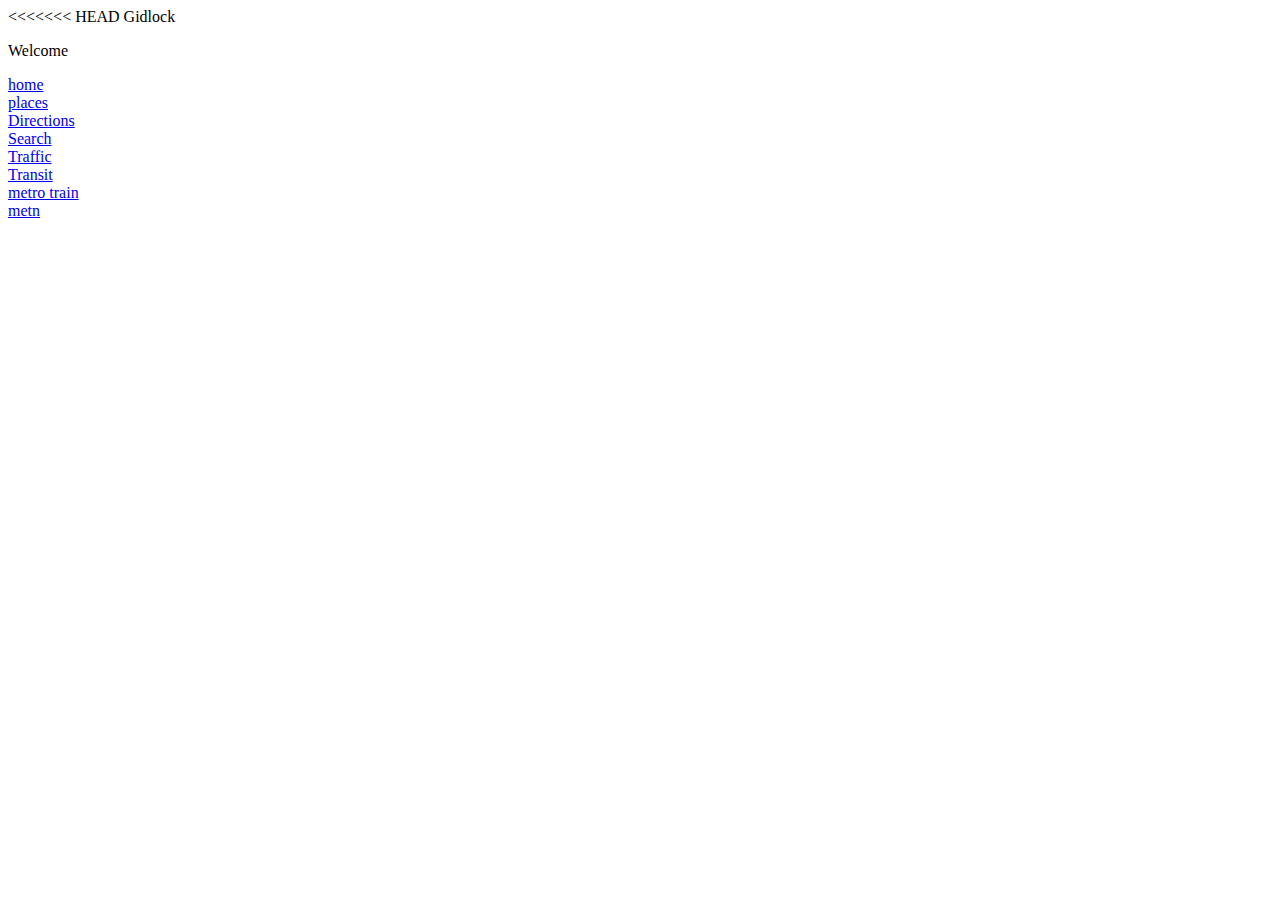
<file: index.html>
<html>
<<<<<<< HEAD

<head>Gidlock</head>
<body>

<p> Welcome</p>
<a href="index.html">home </a> 
<br>
<a href="places.html">places </a>
<br>
<a href="comDirection.html">Directions </a>
<br>
<a href="search.html">Search </a>
<br>
<a href="traffic.html">Traffic </a>
<br>
<a href="transit.html">Transit </a>
<br>
 <a href="index2.html">metro train </a>
<br>
  <a href="index4.html">metn </a>
<br>
</file>
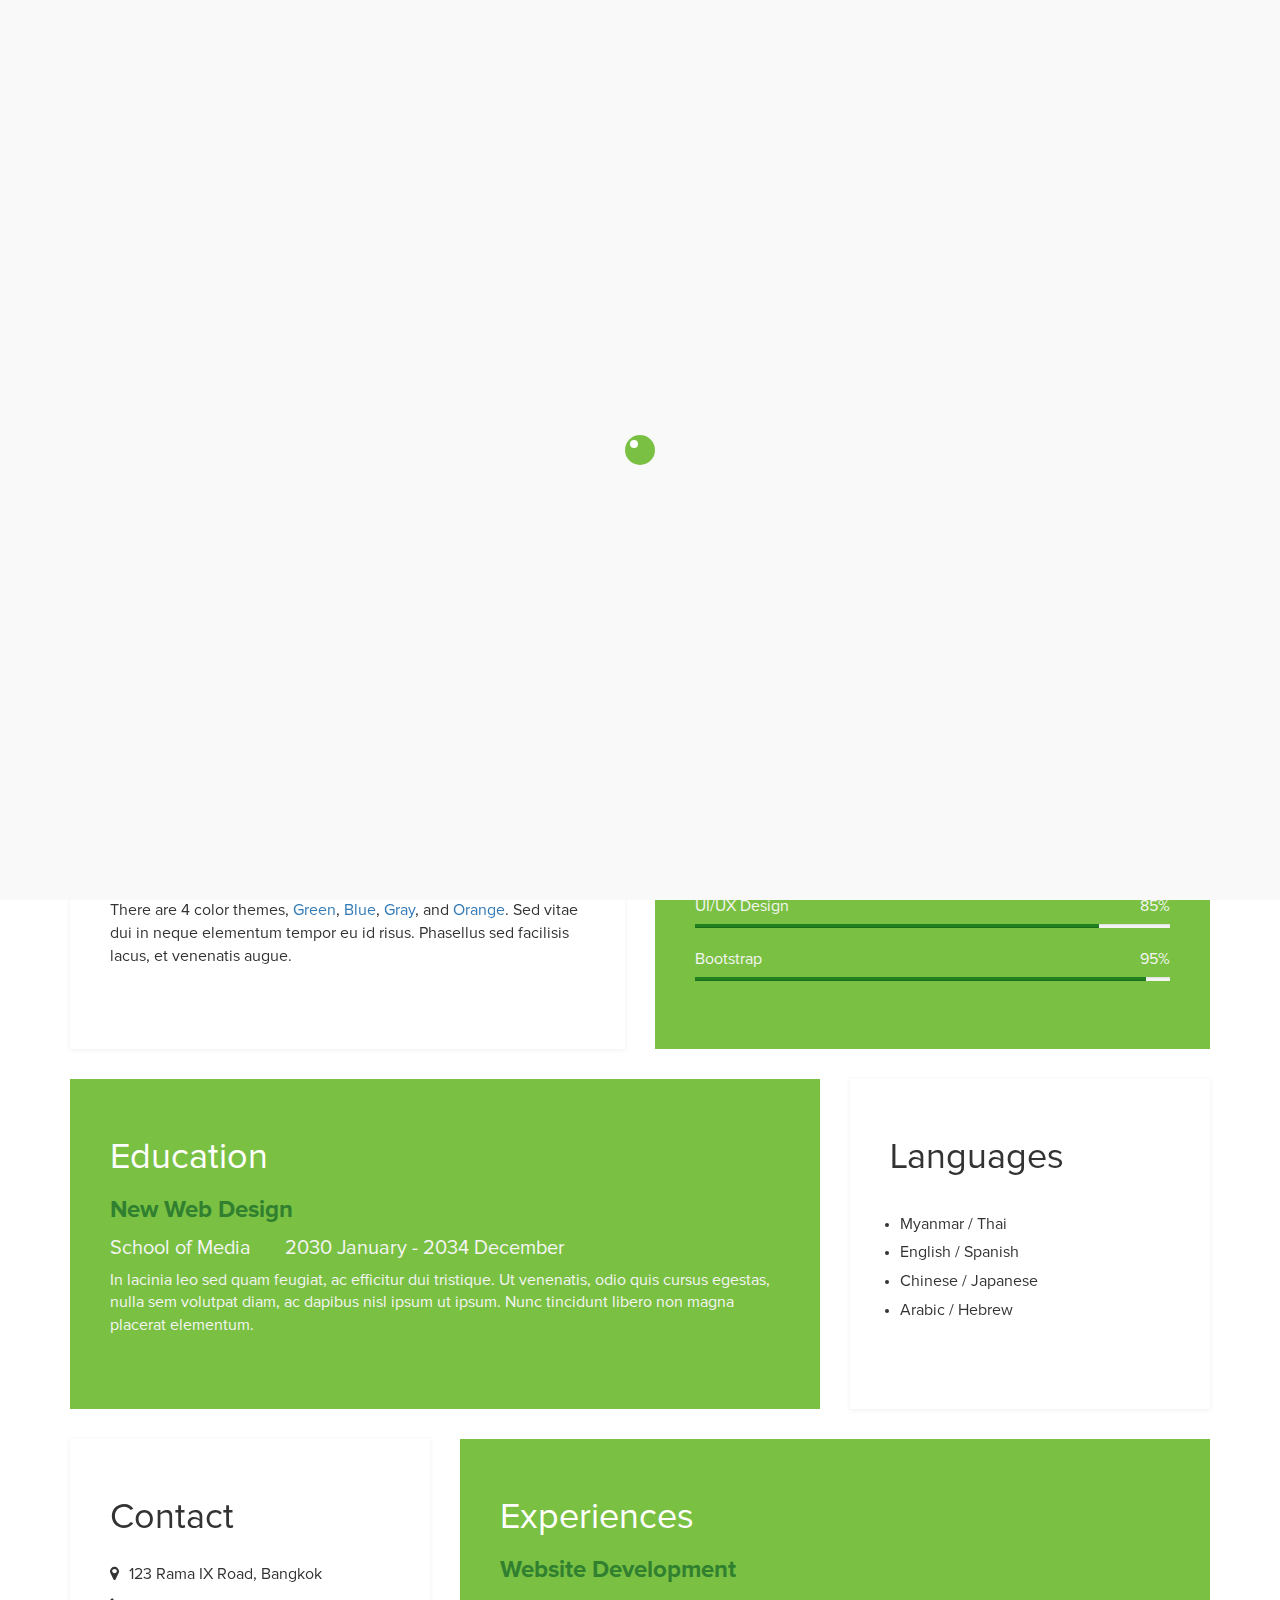
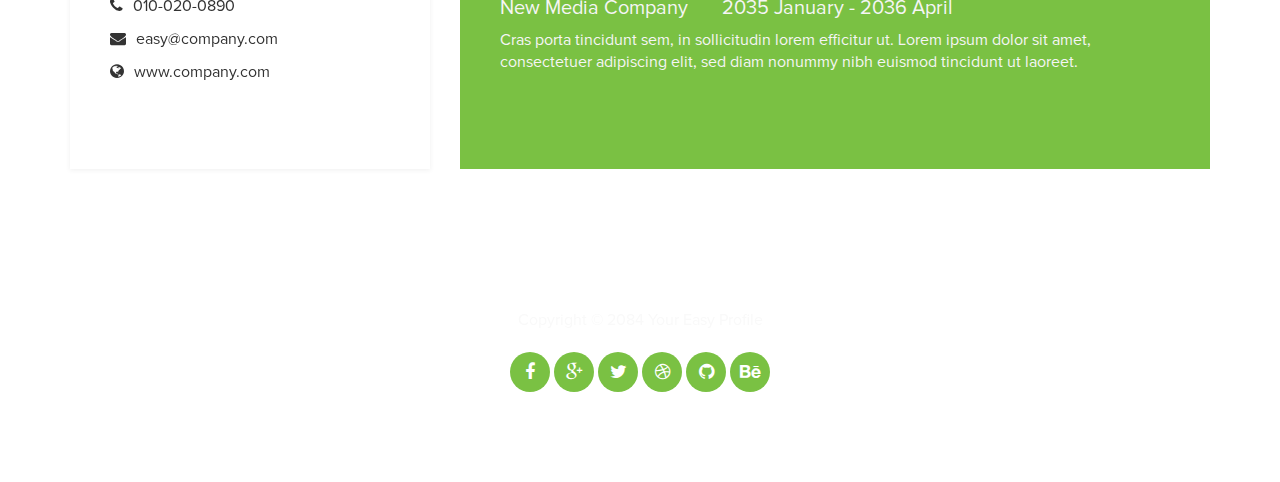
<file: index-green.html>
<!DOCTYPE html>
<html lang="en">
<head>
	<meta charset="utf-8">
	<title>Easy Profile Green - templatemo</title>
	<meta http-equiv="X-UA-Compatible" content="IE=Edge">
	<meta name="viewport" content="width=device-width, initial-scale=1">
	<meta name="keywords" content="">
	<meta name="description" content="">
<!-- 
Easy Profile Template
http://www.templatemo.com/tm-467-easy-profile
-->
	<!-- stylesheet css -->
	<link rel="stylesheet" href="css/bootstrap.min.css">
	<link rel="stylesheet" href="css/font-awesome.min.css">
	<link rel="stylesheet" href="css/templatemo-green.css">
</head>
<body data-spy="scroll" data-target=".navbar-collapse">

<!-- preloader section -->
<div class="preloader">
	<div class="sk-spinner sk-spinner-wordpress">
       <span class="sk-inner-circle"></span>
     </div>
</div>

<!-- header section -->
<header>
	<div class="container">
		<div class="row">
			<div class="col-md-12 col-sm-12">
				<img src="images/tm-easy-profile.jpg" class="img-responsive img-circle tm-border" alt="templatemo easy profile">
				<hr>
				<h1 class="tm-title bold shadow">Hi, I am Julia</h1>
				<h1 class="white bold shadow">Creative Director</h1>
			</div>
		</div>
	</div>
</header>

<!-- about and skills section -->
<section class="container">
	<div class="row">
		<div class="col-md-6 col-sm-12">
			<div class="about">
				<h3 class="accent">Easy Profile</h3>
				<h2>Bootstrap v3.3.5</h2>
				<p>This easy HTML profile is brought to you by templatemo website. There are 4 color themes, <a href="index-green.html">Green</a>, <a href="index.html">Blue</a>, <a href="index-gray.html">Gray</a>, and <a href="index-orange.html">Orange</a>. Sed vitae dui in neque elementum tempor eu id risus. Phasellus sed facilisis lacus, et venenatis augue.</p>
			</div>
		</div>
		<div class="col-md-6 col-sm-12">
			<div class="skills">
				<h2 class="white">Skills</h2>
				<strong>PHP MySQL</strong>
				<span class="pull-right">70%</span>
					<div class="progress">
						<div class="progress-bar progress-bar-primary" role="progressbar" 
                        aria-valuenow="70" aria-valuemin="0" aria-valuemax="100" style="width: 70%;"></div>
					</div>
				<strong>UI/UX Design</strong>
				<span class="pull-right">85%</span>
					<div class="progress">
						<div class="progress-bar progress-bar-primary" role="progressbar" 
                        aria-valuenow="85" aria-valuemin="0" aria-valuemax="100" style="width: 85%;"></div>
					</div>
				<strong>Bootstrap</strong>
				<span class="pull-right">95%</span>
					<div class="progress">
						<div class="progress-bar progress-bar-primary" role="progressbar" 
                        aria-valuenow="95" aria-valuemin="0" aria-valuemax="100" style="width: 95%;"></div>
					</div>
			</div>
		</div>
	</div>
</section>

<!-- education and languages -->
<section class="container">
	<div class="row">
		<div class="col-md-8 col-sm-12">
			<div class="education">
				<h2 class="white">Education</h2>
					<div class="education-content">
						<h4 class="education-title accent">New Web Design</h4>
							<div class="education-school">
								<h5>School of Media</h5><span></span>
								<h5>2030 January - 2034 December</h5>
							</div>
						<p class="education-description">In lacinia leo sed quam feugiat, ac efficitur dui tristique. Ut venenatis, odio quis cursus egestas, nulla sem volutpat diam, ac dapibus nisl ipsum ut ipsum. Nunc tincidunt libero non magna placerat elementum.</p>
					</div>
			</div>
		</div>
		<div class="col-md-4 col-sm-12">
			<div class="languages">
				<h2>Languages</h2>
					<ul>
						<li>Myanmar / Thai</li>
						<li>English / Spanish</li>
						<li>Chinese / Japanese</li>
						<li>Arabic / Hebrew</li>
					</ul>
			</div>
		</div>
	</div>
</section>

<!-- contact and experience -->
<section class="container">
	<div class="row">
		<div class="col-md-4 col-sm-12">
			<div class="contact">
				<h2>Contact</h2>
					<p><i class="fa fa-map-marker"></i> 123 Rama IX Road, Bangkok</p>
					<p><i class="fa fa-phone"></i> 010-020-0890</p>
					<p><i class="fa fa-envelope"></i> easy@company.com</p>
					<p><i class="fa fa-globe"></i> www.company.com</p>
			</div>
		</div>
		<div class="col-md-8 col-sm-12">
			<div class="experience">
				<h2 class="white">Experiences</h2>
					<div class="experience-content">
						<h4 class="experience-title accent">Website Development</h4>
						<h5>New Media Company</h5><span></span>
						<h5>2035 January - 2036 April</h5>
						<p class="education-description">Cras porta tincidunt sem, in sollicitudin lorem efficitur ut. Lorem ipsum dolor sit amet, consectetuer adipiscing elit, sed diam nonummy nibh euismod tincidunt ut laoreet.</p>
					</div>
			</div>
		</div>
	</div>
</section>

<!-- footer section -->
<footer>
	<div class="container">
		<div class="row">
			<div class="col-md-12 col-sm-12">
				<p>Copyright &copy; 2084 Your Easy Profile</p>
				<ul class="social-icons">
					<li><a href="#" class="fa fa-facebook"></a></li>
                    <li><a href="#" class="fa fa-google-plus"></a></li>
					<li><a href="#" class="fa fa-twitter"></a></li>
					<li><a href="#" class="fa fa-dribbble"></a></li>
					<li><a href="#" class="fa fa-github"></a></li>
					<li><a href="#" class="fa fa-behance"></a></li>
				</ul>
			</div>
		</div>
	</div>
</footer>

<!-- javascript js -->	
<script src="js/jquery.js"></script>
<script src="js/bootstrap.min.js"></script>	
<script src="js/jquery.backstretch.min.js"></script>
<script src="js/custom.js"></script>

</body>
</html>
</file>
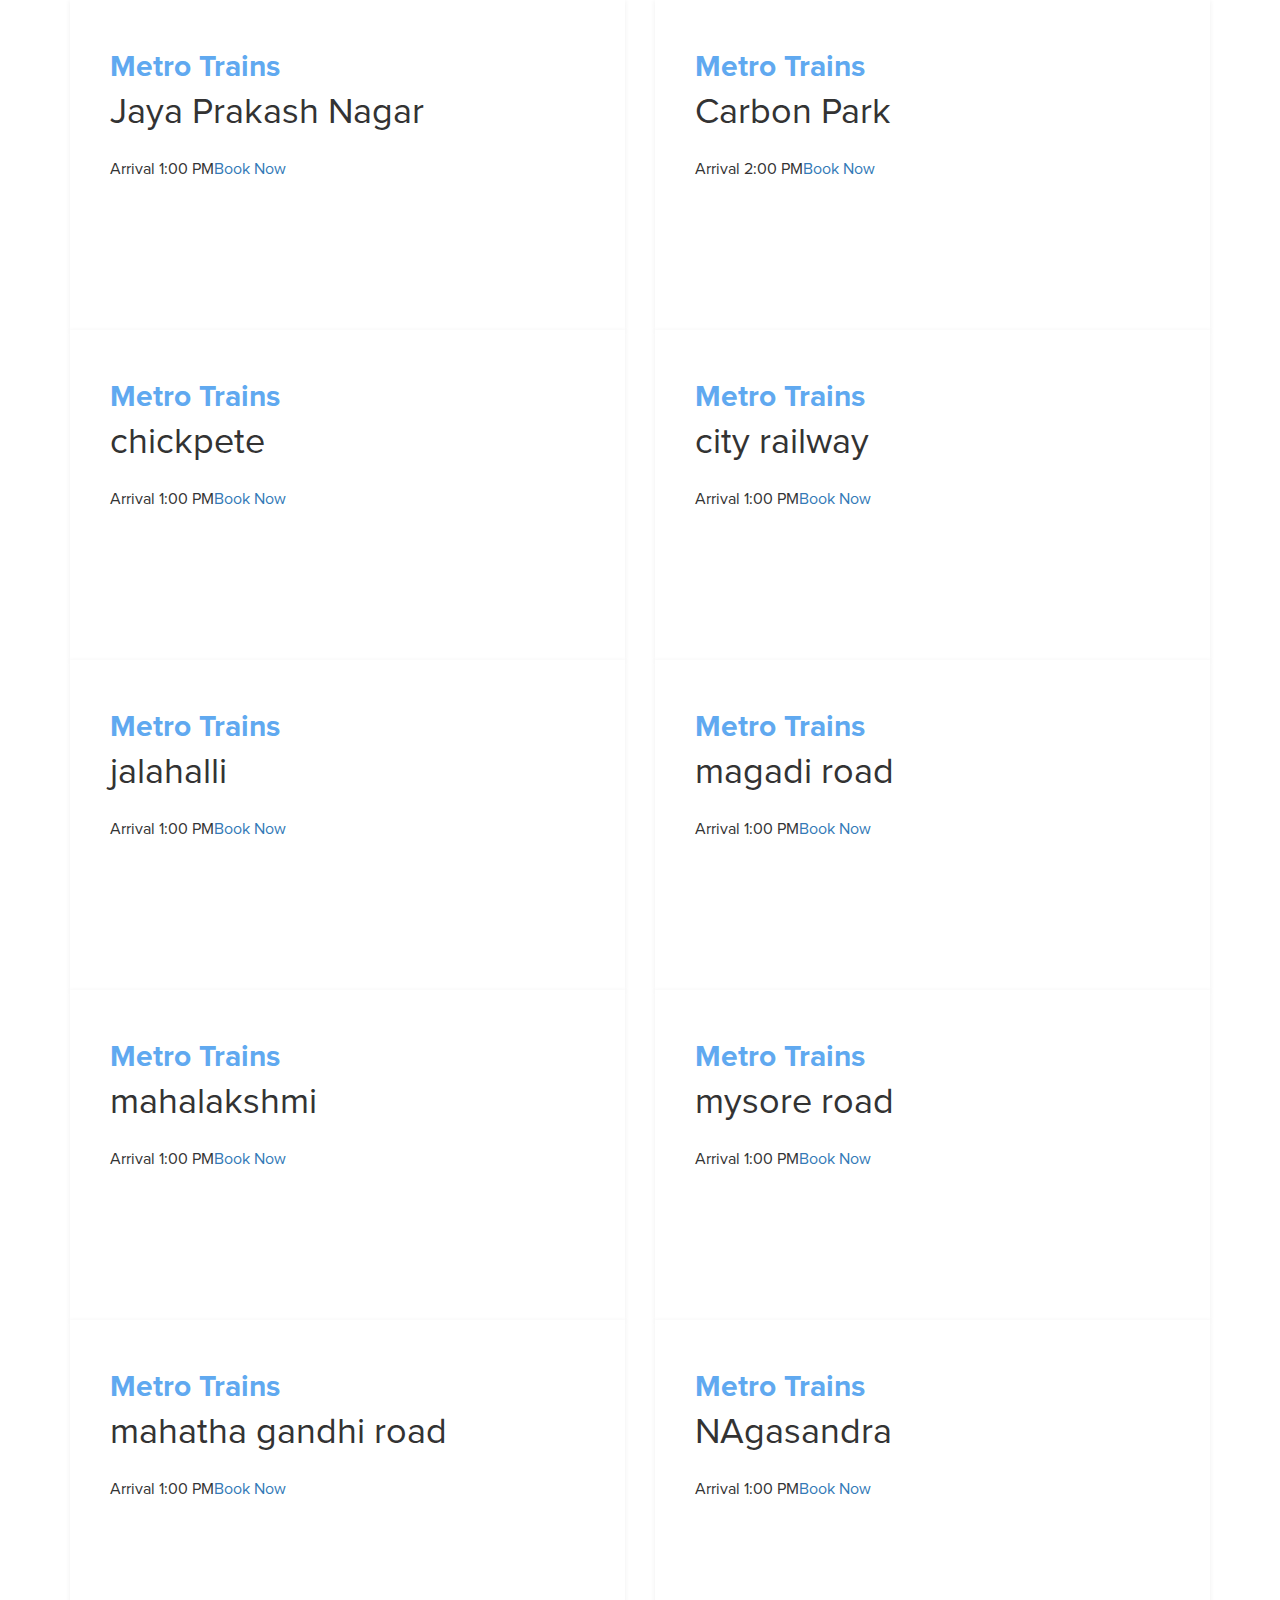
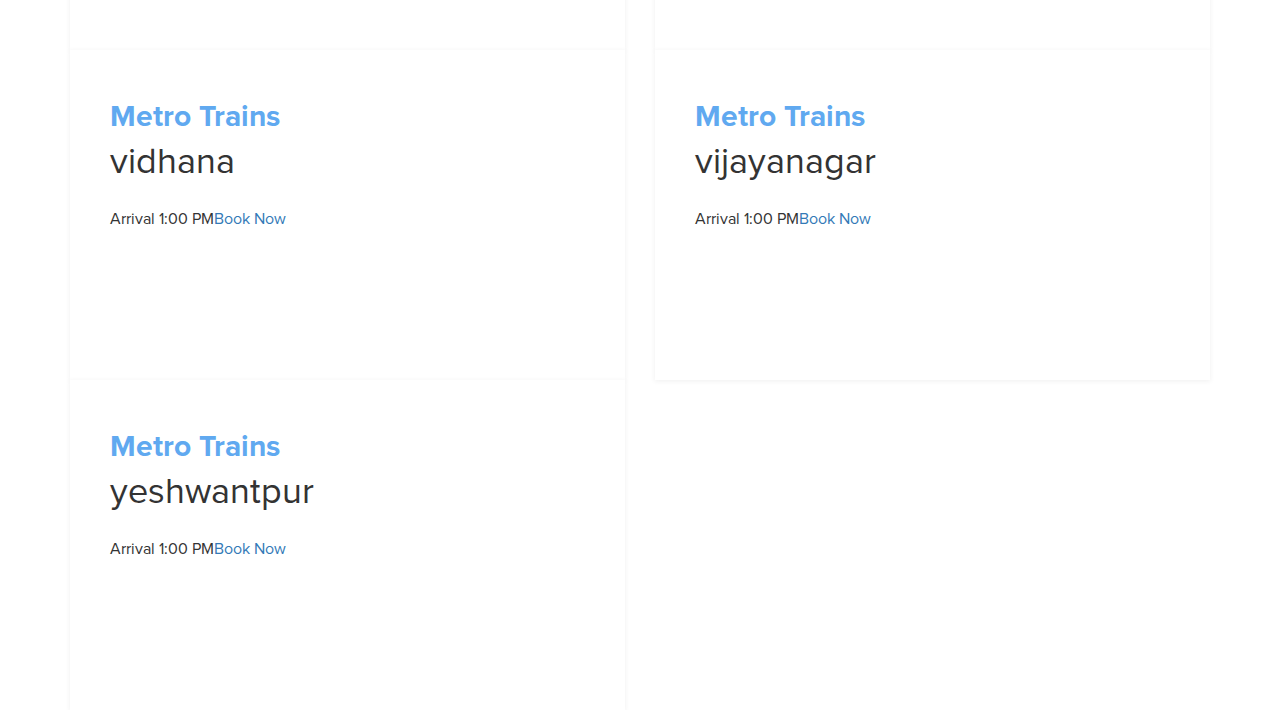
<file: index2.html>
<!DOCTYPE html>
<html lang="en">
<head>
	<meta charset="utf-8">
	<title>Easy Profile Blue - templatemo</title>
	<meta http-equiv="X-UA-Compatible" content="IE=Edge">
	<meta name="viewport" content="width=device-width, initial-scale=1">
	<meta name="keywords" content="">
	<meta name="description" content="">
<!-- 
<!-- stylesheet css -->
	<link rel="stylesheet" href="css/bootstrap.min.css">
	<link rel="stylesheet" href="css/font-awesome.min.css">
	<link rel="stylesheet" href="css/templatemo-blue.css">
</head>
<body data-spy="scroll" data-target=".navbar-collapse">


<!-- about and skills section -->
<section class="container">
	<div class="row">
		<div class="col-md-6 col-sm-12">
			<div class="about">
				<h3 class="accent">Metro Trains </h3>
				<h2>Jaya Prakash Nagar</h2>
				<p>Arrival 1:00 PM<a href="index1.html">Book Now</a>
			</div>
		</div>
        
        <section class="container">
	<div class="row">
		<div class="col-md-6 col-sm-12">
			<div class="about">
				<h3 class="accent">Metro Trains </h3>
				<h2>Carbon Park</h2>
				<p>Arrival 2:00 PM<a href="index1.html">Book Now</a>
			</div>
		</div>
        
        
        <section class="container">
	<div class="row">
		<div class="col-md-6 col-sm-12">
			<div class="about">
				<h3 class="accent">Metro Trains </h3>
				<h2>chickpete</h2>
				<p>Arrival 1:00 PM<a href="index1.html">Book Now</a>
			</div>
		</div>
        <section class="container">
	<div class="row">
		<div class="col-md-6 col-sm-12">
			<div class="about">
				<h3 class="accent">Metro Trains </h3>
				<h2>city railway</h2>
				<p>Arrival 1:00 PM<a href="index1.html">Book Now</a>
			</div>
		</div>
        
        <section class="container">
	<div class="row">
		<div class="col-md-6 col-sm-12">
			<div class="about">
				<h3 class="accent">Metro Trains </h3>
				<h2>jalahalli</h2>
				<p>Arrival 1:00 PM<a href="index1.html">Book Now</a>
			</div>
		</div>
        <section class="container">
	<div class="row">
		<div class="col-md-6 col-sm-12">
			<div class="about">
				<h3 class="accent">Metro Trains </h3>
				<h2>magadi road</h2>
				<p>Arrival 1:00 PM<a href="index1.html">Book Now</a>
			</div>
		</div>
        
        <section class="container">
	<div class="row">
		<div class="col-md-6 col-sm-12">
			<div class="about">
				<h3 class="accent">Metro Trains </h3>
				<h2>mahalakshmi</h2>
				<p>Arrival 1:00 PM<a href="index1.html">Book Now</a>
			</div>
		</div>
        
        <section class="container">
	<div class="row">
		<div class="col-md-6 col-sm-12">
			<div class="about">
				<h3 class="accent">Metro Trains </h3>
				<h2>mysore road</h2>
				<p>Arrival 1:00 PM<a href="index1.html">Book Now</a>
			</div>
		</div>
        
        <section class="container">
	<div class="row">
		<div class="col-md-6 col-sm-12">
			<div class="about">
				<h3 class="accent">Metro Trains </h3>
				<h2>mahatha gandhi road</h2>
				<p>Arrival 1:00 PM<a href="index1.html">Book Now</a>
			</div>
		</div>
        
        <section class="container">
	<div class="row">
		<div class="col-md-6 col-sm-12">
			<div class="about">
				<h3 class="accent">Metro Trains </h3>
				<h2>NAgasandra</h2>
				<p>Arrival 1:00 PM<a href="index1.html">Book Now</a>
			</div>
		</div>
        <section class="container">
	<div class="row">
		<div class="col-md-6 col-sm-12">
			<div class="about">
				<h3 class="accent">Metro Trains </h3>
				<h2>vidhana</h2>
				<p>Arrival 1:00 PM<a href="index1.html">Book Now</a>
			</div>
		</div>
        
        <section class="container">
	<div class="row">
		<div class="col-md-6 col-sm-12">
			<div class="about">
				<h3 class="accent">Metro Trains </h3>
				<h2>vijayanagar</h2>
				<p>Arrival 1:00 PM<a href="index1.html">Book Now</a>
			</div>
		</div>
        <section class="container">
	<div class="row">
		<div class="col-md-6 col-sm-12">
			<div class="about">
				<h3 class="accent">Metro Trains </h3>
				<h2>yeshwantpur</h2>
				<p>Arrival 1:00 PM<a href="index1.html">Book Now</a>
			</div>
		</div>
</file>
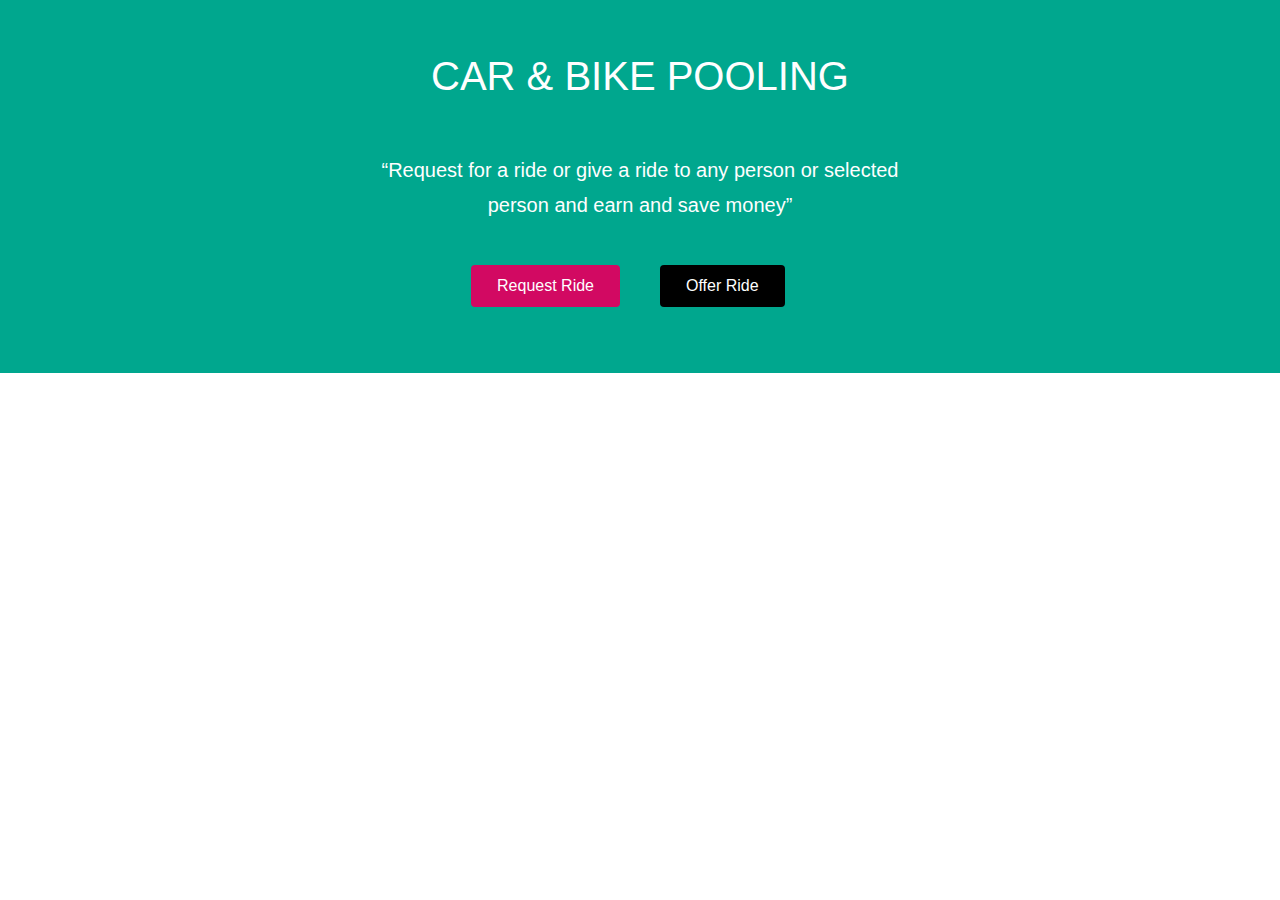
<file: index4.html>
<!DOCTYPE html>
<html>
<head>
<title>Car Pooling</title>
<!-- Custom Theme files -->
<meta name="viewport" content="width=device-width, initial-scale=1">
<meta http-equiv="Content-Type" content="text/html; charset=utf-8" />
<meta name="keywords" content="Fashionable templates, Email Templates, Newsletters, Marketing  templates, 
	Advertising templates, free Newsletter" />
<!-- //Custom Theme files -->

 <style type="text/css">
    	
	    body{
            width: 100%; 
            margin:0; 
            padding:0; 
            -webkit-font-smoothing: antialiased;
        }
        p,h1,h2,h3,h4{
	        margin-top:0;
			margin-bottom:0;
			padding-top:0;
			padding-bottom:0;
        }
        html{
            width: 100%; 
        }
        a {
			color: #000;
			text-decoration: none;
		}
		.textbutton a {
			font-family: Candara, sans-serif !important;
			color: #ffffff !important;
		}
        table{
            font-size: 15px;
            border: 0;
        }
		.iebg {
			background: #ffffff;
		}
		.menulink a { color: #414a51 !important; text-decoration:none;}
        
        /* ----------- responsivity ----------- */
        @media only screen and (max-width: 768px){
			td.logo-w3l-h {
				height: 36px;
			}
			td.w3ls-ba a {
				padding: 10px 20px 12px 20px !important;
			}
			td.w3l-4h {
				height: 60px !important;
			}
			td.w3l-p{
			}
            
        }
  @media only screen and (max-width:600px){
        
			table {
				    width: 96% !important;
			}
			table.wel {
				width: 90%!important;
			}
			table.b-text {
				width: 90%!important;
			}
			td.wthree-logo a {
				font-size: 36px !important;
			}
			td.agile-main {
				font-size: 19px !important;
			}
			td.w3ls-ba {
				width: 100%!important;
				text-align: center!important;
				padding-bottom: 48px!important;
				padding-left: 20px!important;
				padding-right: 20px!important;
			}
			td.w3ls-ba2 {
				width: 100%!important;
				text-align: center!important;
				padding-left: 0px!important;
				padding-right: 42px!important;
			}
			td.w3ls-ba a, .w3ls-ba2 a {
				padding: 11px 24px 12px 24px !important;
			}
			td.w3l-3h {
				height: 54px !important;
			}
			td.w3l-p2 {
				font-size: 17px !important;
			}
			img.intr2 {
				width: 232px !important;
			}
			table.scale-center-both1 {
				width: 254px !important;
			}
			table.scale-center-both2 {
				width: 280px !important;
			}
			td.w3layouts-1 {
				font-size: 19px !important;
			}
			td.go-agile a {
				padding: 10px 20px 11px 20px !important;
			}
			table.agile1.scale {
				width: 480px !important;
			}
			td.wls-6h {
				height: 38px !important;
			}
			table.textbutton {
				width: 140px !important;
				padding: 1px !important;
			}
			table.sale2-w3.scale {
				width: 486px !important;
			}
			table.sale3-w3.scale {
				width: 405px !important;
			}
			td.w3l-he1 {
				height: 20px !important;
			}
			td.w3l-he4 table {
				width: 9% !important;
			}
			font.sale-ha {
				font-size: 25px !important;
			}
			label.sale-ha2 {
				font-size: 34px !important;
			}
			table.pro1-w3.scale {
				text-align: center;
			}
			table.right-w3.scale {
				width: 303px !important;
			}
			table.agile-pro.scale {
				width: 207px !important;
			}
			table.w3ls-pa {
				width: 250px !important;
			}
			td.w3-gr {
				height: 70px !important;
			}
			table.fa3.scale {
				width: 205px !important;
			}
			table.fa2.scale {
				width: 142px !important;
			}
			table.fas.scale {
				width: 347px !important;
			}
			table.fa1.scale {
				width: 165px !important;
			}
			td.w3l-para {
				text-align: center;
			}
			table.pro1-w3.scale {
				width: 100% !important;
			}
			table.w3-a {
				width: 36% !important;
				margin: 0 0px 0px 165px!important;
				text-align: center !important;
			}
		}
		@media only screen and (max-width:568px){
			td.wthree-logo a {
				font-size: 33px !important;
			}
			table.scale-center-both2 {
				width: 272px !important;
			}
			table.scale-center-both1 {
				width: 233px !important;
			}
			td.agile-h {
				height: 39px !important;
			}
			table.right-w3.scale {
				width: 286px !important;
			}
			table.agile-pro.scale {
				width: 195px !important;
			}
			table.fa2.scale {
				width: 152px !important;
			}
			table.fa3.scale {
				width: 179px !important;
			}
			table.fas.scale {
				width: 331px !important;
			}
			table.fa1.scale {
				width: 154px !important;
			}
			table.w3-a {
				margin: 0 0px 0px 159px!important;
			}
		}
		@media only screen and (max-width:480px){
			td.w3l-1h {
				height: 34px !important;
			}
			td.wthree-logo a {
				font-size: 32px !important;
			}
			td.agile-main {
				font-size: 18px !important;
			}
			td.logo-w3l-h {
				height: 26px;
			}
			td.w3l-2h {
				height: 41px !important;
			}
			td.w3ls-ba a, .w3ls-ba2 a {
				padding: 9px 20px 11px 20px !important;
			}
			td.w3ls-ba {
				width: 100%!important;
				text-align: center!important;
				padding-bottom: 39px!important;
				padding-left: 20px!important;
				padding-right: 29px!important;
			}
			table.agile1.scale {
				width: 378px !important;
			}
			td.w3l-4h {
				height: 43px !important;
			}
			td.w3l-p2 {
				font-size: 16px !important;
			}
			table.scale-center-both1 {
				width: 426px !important;
				text-align: center !important;
			}
			.center-w3{
				background: Transparent !important;
			}
			table.center-img {
				width: 54% !important;
			}
			table.scale-center-both1 img {
				width: 289px !important;
				text-align: center !important;
			}
			table.scale-center-both2 {
				width: 425px !important;
				text-align: center !important;
			}
			td.agile-h {
				height: 0px !important;
			}
			td.h {
				height: 22px !important;
			}
			table.sale2-w3.scale {
				width: 394px !important;
			}
			td.w3l-he2 {
				height: 25px !important;
			}
			table.sale3-w3.scale {
				width: 341px !important;
			}
			label.sale-ha2 {
				font-size: 31px !important;
			}
			font.sale-ha {
				font-size: 25px !important;
			}
			td.w3l-he9 {
				height: 25px !important;
			}
			td.produ {
				height: 25px !important;
			}
			td.noborder {
				border-left: none !important;
			}  
			table.agile-pro.scale {
				width: 405px !important;
			}
			table.right-w3.scale {
				width: 405px !important;
			}
			table.fa1.scale {
				width: 121px !important;
			}
			td.agile-main {
				font-size: 16px !important;
			}
			table.fa3.scale {
				width: 155px !important;
			}
			table.fa2.scale {
				width: 122px !important;
			}
			table.fas.scale {
				width: 277px !important;
			}
			td.go-agile {
				padding: 18px 0px 41px !important;
			}
			td.bu-w3l3 {
				height: 0px;
			}
			table.w3-a {
				margin: 0 0px 0px 135px!important;
				width: 34% !important;
			}
		}
		@media only screen and (max-width:414px){
			td.wthree-logo a {
				font-size: 30px !important;
			}
			td.w3l-1h {
				height: 18px !important;
			}
			td.agile-main {
				font-size: 15px !important;
			}
			td.logo-w3l-h {
				height: 8px !important;
			}
			td.w3l-2h {
				height: 33px !important;
			}
			td.w3ls-ba a, .w3ls-ba2 a {
				padding: 9px 18px 10px 18px !important;
			}
			td.w3ls-ba2 {
				width: 100%!important;
				text-align: center!important;
				padding-left: 0px!important;
				padding-right: 0px!important;
			}
			table.agile1.scale {
				width: 333px !important;
			}
			td.w3l-p2 {
				font-size: 15px !important;
				line-height: 27px !important;
			}
			table.scale-center-both1 {
				width: 371px !important;
			}
			table.center-img {
				width: 0% !important;
			}
			table.scale-center-both2 {
				width: 371px !important;
			}
			td.h1 {
				height: 13px !important;
			}
			td.w3layouts-1 {
				font-size: 18px !important;
			}
			.head {
				font-size: 20px !important;
				letter-spacing: 1px !important;
			}
			table.sale2-w3.scale {
				width: 323px !important;
			}
			td.w3l-he2 {
				height: 19px !important;
			}
			td.w3l-he9 {
				height: 19px !important;
			}
			td.w3l-he1 {
				height: 10px !important;
			}
			font.sale-ha {
				font-size: 22px !important;
			}
			label.sale-ha2 {
				font-size: 28px !important;
			}
			td.w3l-he6 {
				height: 12px !important;
			}
			td.scale-center-both {
				font-size: 14px !important;
			}
			table.agile-pro.scale {
				width: 346px !important;
			}
			table.right-w3.scale {
				width: 346px !important;
			}
			td.w3-hei {
				height: 22px !important;
			}
			td.height1 {
				height: 20px;
			}
			td.height3 {
				height: 11px;
			}
			td.w3-gr {
				height: 51px !important;
			}
			td.agile-main a {
				font-size: 17px !important;
			}
			table.fa3.scale {
				width: 359px !important;
				padding-top: 11px;
			}
			table.fa2.scale {
				width: 341px !important;
			}
			table.fas.scale {
				width: 227px !important;
				padding-top: 12px;
			}
			table.fa1.scale {
				width: 364px !important;
				text-align: center !important;
			}
			td.mail-w3 {
				font-size: 14px !important;
			}
			td.scale-center-both {
				line-height: 26px;
			}
			td.hg11 {
				height: 31px !important;
			}
			td.w3ls-ba {
				width: 100%!important;
				text-align: center!important;
				padding-bottom: 39px!important;
				padding-left: 58px!important;
				padding-right: 29px!important;
			}
			table.w3-a {
				margin: 0 0px 0px 115px!important;
			}
		}
		@media only screen and (max-width:384px){
			td.agile-main {
				font-size: 14px !important;
				line-height: 32px !important;
			}
			td.w3l-p2 {
				font-size: 14px !important;
			}
			table.agile1.scale {
				width: 295px !important;
			}
			td.w3l-4h {
				height: 36px !important;
			}
			td.wls-5h {
				height: 31px;
			}
			table.scale-center-both1 {
				width: 336px !important;
			}
			table.scale-center-both2 {
				width: 328px !important;
			}
			td.w3layouts-1 {
				font-size: 17px !important;
			}
			td.go-agile a {
				padding: 10px 19px 10px 19px !important;
			}
			td.w3ls-11h, td.w3ls-67h, td.w3ls-8h {
				height: 6px;
			}
			table.sale3-w3.scale {
				width: 284px !important;
			}
			font.sale-ha {
				font-size: 21px !important;
			}
			label.sale-ha2 {
				font-size: 26px !important;
			}
			td.produ {
				height: 14px !important;
			}
			table.agile-pro.scale {
				width: 321px !important;
			}
			table.right-w3.scale {
				width: 321px !important;
			}
			td.height1 {
				height: 13px;
			}
			td.mo {
				height: 38px;
			}
			td.w3l-p {
				font-size: 14px !important;
			}
			td.produ3 a, td.w3-a a {
				font-size: 15px !important;
			}
			table.w3-a {
				margin: 0 0px 0px 108px!important;
			}
			td.produ1 {
				height: 17px;
			}
		}
		@media only screen and (max-width:375px){
			table.scale-center-both1 {
				width: 325px !important;
			}
			table.right-w3.scale {
				width: 310px !important;
			}
			table.agile-pro.scale {
				width: 310px !important;
			}
			table.fa3.scale {
				width: 316px !important;
				padding-top: 5px;
			}
			table.fa2.scale {
				width: 299px !important;
			}
			table.fas.scale {
				width: 105px !important;
				padding-top: 7px;
			}
			table.fa1.scale {
				width: 312px !important;
			}
			td.wthree-logo a {
				font-size: 29px !important;
			}
			table.w3-a {
				width: 35% !important;
				margin: 0 0px 0px 103px!important;
			}
		}
		@media only screen and (max-width:320px){
			td.agile-main {
				font-size: 13px !important;
				line-height: 29px !important;
			}
			td.w3l-3h {
				height: 46px !important;
			}
			td.w3ls-ba a, .w3ls-ba2 a {
				padding: 8px 16px 10px 16px !important;
				font-size: 15px !important;
			}
			td.w3ls-ba2 {
				padding-right: 12px!important;
			}
			td.w3ls-ba {
				padding-left: 39px!important;
				padding-right: 29px!important;
			}
			td.wthree-logo a {
				font-size: 28px !important;
			}
			table.agile1.scale {
				width: 253px !important;
			}
			td.w3l-p2 {
				font-size: 13px !important;
			}
			table.scale-center-both1 {
				width: 279px !important;
			}
			table.scale-center-both2 {
				width: 280px !important;
			}
			td.w3layouts-1 {
				font-size: 16px !important;
			}
			.head {
				font-size: 18px !important;
				letter-spacing: 0px !important;
			}
			label.content {
				font-size: 14px !important;
			}
			table.sale2-w3.scale {
				width: 249px !important;
			}
			table.sale3-w3.scale {
				width: 260px !important;
			}
			font.sale-ha {
				font-size: 19px !important;
			}
			label.sale-ha2 {
				font-size: 24px !important;
			}
			td.scale-center-both {
				font-size: 13px !important;
			}
			td.w3l-p {
				font-size: 13px !important;
			}
			table.agile-pro.scale {
				width: 262px !important;
			}
			td.produ3 a, td.w3-a a {
				font-size: 14px !important;
			}
			table.right-w3.scale {
				width: 262px !important;
			}
			td.agile-main a {
				font-size: 16px !important;
			}
			table.fa1.scale {
				width: 273px !important;
			}
			table.fa2.scale {
				width: 273px !important;
			}
			table.fa3.scale {
				width: 260px !important;
				padding-top: 5px;
			}
			table.w3-a {
				width: 40% !important;
				margin: 0 0px 0px 77px!important;
			}
		}
	    
    </style>

</head>
<body style="margin-top: 0;">

    <!-- HEADER -->
<table class="w3-ban" width="100%" height="350" border="0" cellspacing="0" cellpadding="0" align="center">
    <tr>
        <td bgcolor="#00a78e">
            <table width="620" border="0" cellspacing="0" cellpadding="0" align="center" class="scale">
                <tr>
                    <td>
                        
                        <table width="540" border="0" cellspacing="0" cellpadding="0" align="center" class="scale">
                            <tr><td class="w3l-1h" height="54">&nbsp;</td></tr>
                            <tr>
                                <td class="wthree-logo" align="center"><a href="#" style="font-family:'Bell Gothic Std', sans-serif; color: #fefefe; font-size: 40px; text-decoration: none; padding: 12px 26px 13px 26px; border-radius: 4px; text-transform:uppercase">Car & Bike Pooling</a>
                            </td>
                            </tr>
                            <tr><td class="logo-w3l-h" height="54">&nbsp;</td></tr>
                            <tr>
                                <td class="agile-main" align="center" style="font-family:'Bell Gothic Std', sans-serif; color: #fefefe; font-size: 20px; line-height: 35px;" class="scale-center-both">
                                     “Request for a ride or give a ride to any person or selected person and earn and save money”
                                </td>
                            </tr>
                            <tr><td class="w3l-2h" height="54">&nbsp;</td></tr>
                            <tr>
                                <td>
                                    <table width="250" border="0" cellspacing="0" cellpadding="0" align="left" class="scale">
                                        <tr>
                                            <td class="w3ls-ba" align="right" class="scale-center-bottome-both"><a href="index5.html" style="font-family:'Candara', sans-serif; color: #fefefe; font-size: 16px; text-decoration: none; background-color: #d20962; padding: 12px 26px 13px 26px; border-radius: 4px;">Request Ride</a></td>
                                        </tr>
                                    </table>
                                    <table width="250" border="0" cellspacing="0" cellpadding="0" align="right" class="scale">
                                        <tr>
                                            <td class="w3ls-ba2" align="left" class="scale-center-both"><a href="index6.html" style="font-family:'Candara', sans-serif; color: #fefefe; font-size: 16px; text-decoration: none; background-color: #000; padding: 12px 26px 13px 26px; border-radius: 4px;">Offer Ride</a></td>
                                        </tr>
                                    </table>
                                </td>
                            </tr>
                            <tr><td class="w3l-3h" height="78">&nbsp;</td></tr>
                        </table>
            
                    </td>
                </tr>
            </table>
            
        </td>
    </tr>
</table>

   
</body>
</html>
</file>
<file: css/templatemo-green.css>
/*

Easy Profile Template
http://www.templatemo.com/tm-467-easy-profile

*/

html, body {
  margin:0;border:0;padding:0;
  font-size:16px;
  font-family:'Proxima';
  overflow-x:hidden;
  position: relative;
  vertical-align: baseline;
}

html {
    -webkit-font-smoothing: antialiased;
}

h1 {font-size:40px;}
h2 {font-size:36px;}
h3 {font-size:30px;}
h4 {font-size:24px;}
h5 {font-size:20px;}
h6 {font-size:18px;}

h2 {
  padding-bottom: 14px;
}

.accent {
  font-family: 'Proxima Bold';
  line-height: 14px;
  color: #308030;
}

.bold {
	font-weight: bold;
}

.tm-border {
	border: 5px solid #fff;
	box-shadow: 2px 2px #000;
}

.shadow {
	text-shadow: 1px 1px #000;
}

.tm-title {
	color: #A7FF6D;
}

.white {
  color: #fff;
}

.about,.skills,
.education,.languages,
.contact, .experience {
  padding: 40px;
  min-height: 330px;
}

.education, .languages,
.contact, .experience {
  margin-top: 30px;
}

@font-face {
    font-family: 'Proxima';
    src: url(../fonts/ProximaNova-Regular.otf);
}

@font-face {
    font-family: 'Proxima Bold';
    src: url(../fonts/ProximaNova-Bold.otf);
}

/* preloader section */
.preloader {
  position: fixed;
  top: 0;
  left: 0;
   width: 100%;
  height: 100%;
   z-index: 99999;
   display: -webkit-flex;
    display: -ms-flexbox;
   display: flex;
   -webkit-flex-flow: row nowrap;
   -ms-flex-flow: row nowrap;
    flex-flow: row nowrap;
     -webkit-justify-content: center;
    -ms-flex-pack: center;
    justify-content: center;
    -webkit-align-items: center;
     -ms-flex-align: center;
     align-items: center;
    background: none repeat scroll 0 0 #fff;
  background: none repeat scroll 0 0 #f9f9f9;
}
.sk-spinner-wordpress.sk-spinner {
  background-color: #7ac143;
  width: 30px;
  height: 30px;
  border-radius: 30px;
  position: relative;
  -webkit-animation: sk-innerCircle 1s linear infinite;
          animation: sk-innerCircle 1s linear infinite; }
.sk-spinner-wordpress .sk-inner-circle {
  display: block;
  background-color: #fff;
  width: 8px;
  height: 8px;
  position: absolute;
  border-radius: 8px;
  top: 5px;
  left: 5px; }

@-webkit-keyframes sk-innerCircle {
  0% {
    -webkit-transform: rotate(0);
            transform: rotate(0); }

  100% {
    -webkit-transform: rotate(360deg);
            transform: rotate(360deg); } }

@keyframes sk-innerCircle {
  0% {
    -webkit-transform: rotate(0);
            transform: rotate(0); }

  100% {
    -webkit-transform: rotate(360deg);
            transform: rotate(360deg); } }

/* header section */
header {
  text-align: center;
  min-height: 400px;
  overflow: hidden;
  position: relative;
  padding-top: 160px;
  padding-bottom: 140px;
}
header img {
  display: inline-block !important;
}
header h2 {
  padding-top: 40px;
}
header hr {
  border-color: #7ac143;
  width: 100px;
}

/* about section */
.about {
  background: #fff;
  box-shadow: 0px 1px 5px rgba(50,50,50,0.08);
}

/* skills section */
.skills {
  background: #7ac143;
  color: #f5f5f5;
}
.skills .progress {
  border-radius: 0px;
  height: 4px;
}
.skills .progress .progress-bar-primary {
  background: #208020;
}
.skills strong {
  display: inline-block;
  font-weight: normal;
  padding-bottom: 6px;
}

/* education section */
.education {
  background: #7ac143;
  color: #f5f5f5;
}
.education .education-content {
  padding-bottom: 14px;
}
.education h5 {
  display: inline-block;
}
.education span {
  padding-right: 10px;
  padding-left: 20px;
}

/* languages section */
.languages {
  background: #fff;
 box-shadow: 0px 1px 5px rgba(50,50,50,0.08);
}
.languages ul {
  padding: 10px;
}
.languages ul li {
  padding-bottom: 6px;
}

/* contact section */
.contact {
  background: #fff;
 box-shadow: 0px 1px 5px rgba(50,50,50,0.08);
}
.contact .fa {
  padding-right: 6px;
}

/* experience section */
.experience {
  background: #7ac143;
  color: #f5f5f5;
}
.experience .experience-content {
  padding-bottom: 14px;
}
.experience h5 {
  display: inline-block;
}
.experience span {
  padding-right: 10px;
  padding-left: 20px;
}

/* footer section */
footer {
  color: #f9f9f9;
  text-align: center;
  padding-top: 140px;
  padding-bottom: 100px;
}

/* social icon section */
.social-icons {
  padding: 0;
  margin: 0;
}
.social-icons li {
  display: inline-block;
  list-style: none;
}
.social-icons li a {
  background: #7ac143;
  border-radius: 50%;
  color: #fff;
  text-decoration: none;
  font-size: 18px;
  width: 40px;
  height: 40px;
  line-height: 40px;
  text-align: center;
  transition: all 0.4s ease-in;
  position: relative;
  bottom: 10px;
  top: 10px;
}
.social-icons li a:hover {
  background: #202020;
  color: #fff;
}

@media ( max-width: 980px ) {
  .skills {
    margin-top: 30px;
  }
}

@media ( max-width: 360px ) {
  header h1 {
    font-size: 30px;
  }
  .about h2 {
    font-size: 24px;
  }
  .education h4,
  .experience h4 {
    font-size: 20px;
  }
}
</file>
<file: css/templatemo-blue.css>
/*

Easy Profile Template
http://www.templatemo.com/tm-467-easy-profile

*/

html, body {
  margin:0;border:0;padding:0;
  font-size:16px;
  font-family:'Proxima';
  overflow-x:hidden;
  position: relative;
  vertical-align: baseline;
}

html {
    -webkit-font-smoothing: antialiased;
}

h1 {font-size:40px;}
h2 {font-size:36px;}
h3 {font-size:30px;}
h4 {font-size:24px;}
h5 {font-size:20px;}
h6 {font-size:18px;}

h2 {
  padding-bottom: 14px;
}

.accent {
  font-family: 'Proxima Bold';
  line-height: 14px;
  color: #60A9F0;
}

.bold {
	font-weight: bold;
}

.tm-border {
	border: 5px solid #fff;
	box-shadow: 2px 2px #000;
}

.shadow {
	text-shadow: 1px 1px #000;
}

.tm-title {
	color: #66CCFF;
}

.white {
  color: #fff;
}

.about,.skills,
.education,.languages,
.contact, .experience {
  padding: 40px;
  min-height: 330px;
}

.education, .languages,
.contact, .experience {
  margin-top: 30px;
}

@font-face {
    font-family: 'Proxima';
    src: url(../fonts/ProximaNova-Regular.otf);
}

@font-face {
    font-family: 'Proxima Bold';
    src: url(../fonts/ProximaNova-Bold.otf);
}

/* preloader section */
.preloader {
  position: fixed;
  top: 0;
  left: 0;
   width: 100%;
  height: 100%;
   z-index: 99999;
   display: -webkit-flex;
    display: -ms-flexbox;
   display: flex;
   -webkit-flex-flow: row nowrap;
   -ms-flex-flow: row nowrap;
    flex-flow: row nowrap;
     -webkit-justify-content: center;
    -ms-flex-pack: center;
    justify-content: center;
    -webkit-align-items: center;
     -ms-flex-align: center;
     align-items: center;
    background: none repeat scroll 0 0 #fff;
  background: none repeat scroll 0 0 #f9f9f9;
}
.sk-spinner-wordpress.sk-spinner {
  background-color: #3366CC;
  width: 30px;
  height: 30px;
  border-radius: 30px;
  position: relative;
  -webkit-animation: sk-innerCircle 1s linear infinite;
          animation: sk-innerCircle 1s linear infinite; }
.sk-spinner-wordpress .sk-inner-circle {
  display: block;
  background-color: #fff;
  width: 8px;
  height: 8px;
  position: absolute;
  border-radius: 8px;
  top: 5px;
  left: 5px; }

@-webkit-keyframes sk-innerCircle {
  0% {
    -webkit-transform: rotate(0);
            transform: rotate(0); }

  100% {
    -webkit-transform: rotate(360deg);
            transform: rotate(360deg); } }

@keyframes sk-innerCircle {
  0% {
    -webkit-transform: rotate(0);
            transform: rotate(0); }

  100% {
    -webkit-transform: rotate(360deg);
            transform: rotate(360deg); } }

/* header section */
header {
  text-align: center;
  min-height: 400px;
  overflow: hidden;
  position: relative;
  padding-top: 160px;
  padding-bottom: 140px;
}
header img {
  display: inline-block !important;
}
header h2 {
  padding-top: 40px;
}
header hr {
  border-color: #3366CC;
  width: 100px;
}

/* about section */
.about {
  background: #fff;
  box-shadow: 0px 1px 5px rgba(50,50,50,0.08);
}

/* skills section */
.skills {
  background: #3366CC;
  color: #f5f5f5;
}
.skills .progress {
  border-radius: 0px;
  height: 4px;
}
.skills .progress .progress-bar-primary {
  background: #204090;
}
.skills strong {
  display: inline-block;
  font-weight: normal;
  padding-bottom: 6px;
}

/* education section */
.education {
  background: #3366CC;
  color: #f5f5f5;
}
.education .education-content {
  padding-bottom: 14px;
}
.education h5 {
  display: inline-block;
}
.education span {
  padding-right: 10px;
  padding-left: 20px;
}

/* languages section */
.languages {
  background: #fff;
 box-shadow: 0px 1px 5px rgba(50,50,50,0.08);
}
.languages ul {
  padding: 10px;
}
.languages ul li {
  padding-bottom: 6px;
}

/* contact section */
.contact {
  background: #fff;
 box-shadow: 0px 1px 5px rgba(50,50,50,0.08);
}
.contact .fa {
  padding-right: 6px;
}

/* experience section */
.experience {
  background: #3366CC;
  color: #f5f5f5;
}
.experience .experience-content {
  padding-bottom: 14px;
}
.experience h5 {
  display: inline-block;
}
.experience span {
  padding-right: 10px;
  padding-left: 20px;
}

/* footer section */
footer {
  color: #f9f9f9;
  text-align: center;
  padding-top: 140px;
  padding-bottom: 100px;
}

/* social icon section */
.social-icons {
  padding: 0;
  margin: 0;
}
.social-icons li {
  display: inline-block;
  list-style: none;
}
.social-icons li a {
  background: #3366CC;
  border-radius: 50%;
  color: #fff;
  text-decoration: none;
  font-size: 18px;
  width: 40px;
  height: 40px;
  line-height: 40px;
  text-align: center;
  transition: all 0.4s ease-in;
  position: relative;
  bottom: 10px;
  top: 10px;
}
.social-icons li a:hover {
  background: #202020;
  color: #fff;
}

@media ( max-width: 980px ) {
  .skills {
    margin-top: 30px;
  }
}

@media ( max-width: 360px ) {
  header h1 {
    font-size: 30px;
  }
  .about h2 {
    font-size: 24px;
  }
  .education h4,
  .experience h4 {
    font-size: 20px;
  }
}
</file>
